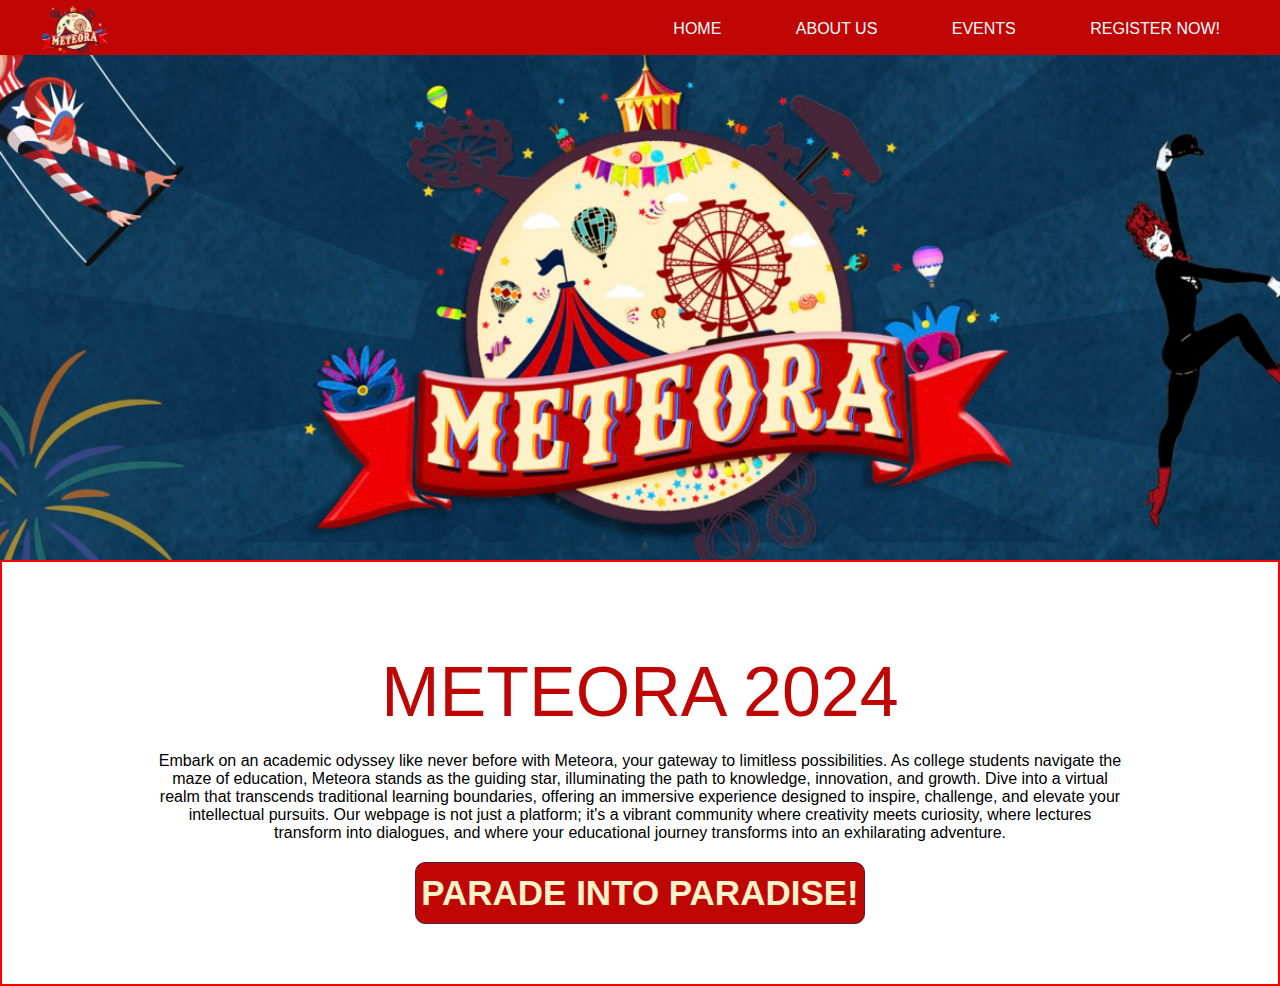
<file: index.html>
<!DOCTYPE html>
<html lang="en">
<head>
    <meta charset="UTF-8">
    <meta name="viewport" content="width=device-width, initial-scale=1.0">
    <title>Welcome | Meteora 2024</title>
    <link rel="shortcut icon" href="images/logo.png" type="image/x-icon">
    <link rel="stylesheet" href="app.css">
</head>
<body>
    <div class="container">
    <header>
        <nav class="navigate">
            <div class="logo"><a href="index.html"><img src="images/logo.png" alt=""></a></div>
            <ul>
                <li><a href="index.html">HOME</a></li>
                <li><a href="about.html">ABOUT US</a></li>
                <li><a href="events.html">EVENTS</a></li>
                <li><a href="">REGISTER NOW!</a></li>
            </ul>
        </nav>
    </header>
</div>
<div class="clrChange">
    
    <section class="section1 content ">
        <h1 class="mainTitle">METEORA 2024</h1>
        <p class="org" style="text-align: center;">Embark on an academic odyssey like never before with Meteora, your gateway to limitless possibilities. As college students navigate the maze of education, Meteora stands as the guiding star, illuminating the path to knowledge, innovation, and growth. Dive into a virtual realm that transcends traditional learning boundaries, offering an immersive experience designed to inspire, challenge, and elevate your intellectual pursuits. Our webpage is not just a platform; it's a vibrant community where creativity meets curiosity, where lectures transform into dialogues, and where your educational journey transforms into an exhilarating adventure.</p>
       
    </section>
    <section class="visitbtn">
        <div class="outer">
            <div class="inner"><a style="text-decoration: none;" href="events.html"><h3>PARADE INTO PARADISE!</h3></a></div>
        </div>
        
    </section>
</div>
</body>
</html>
</file>
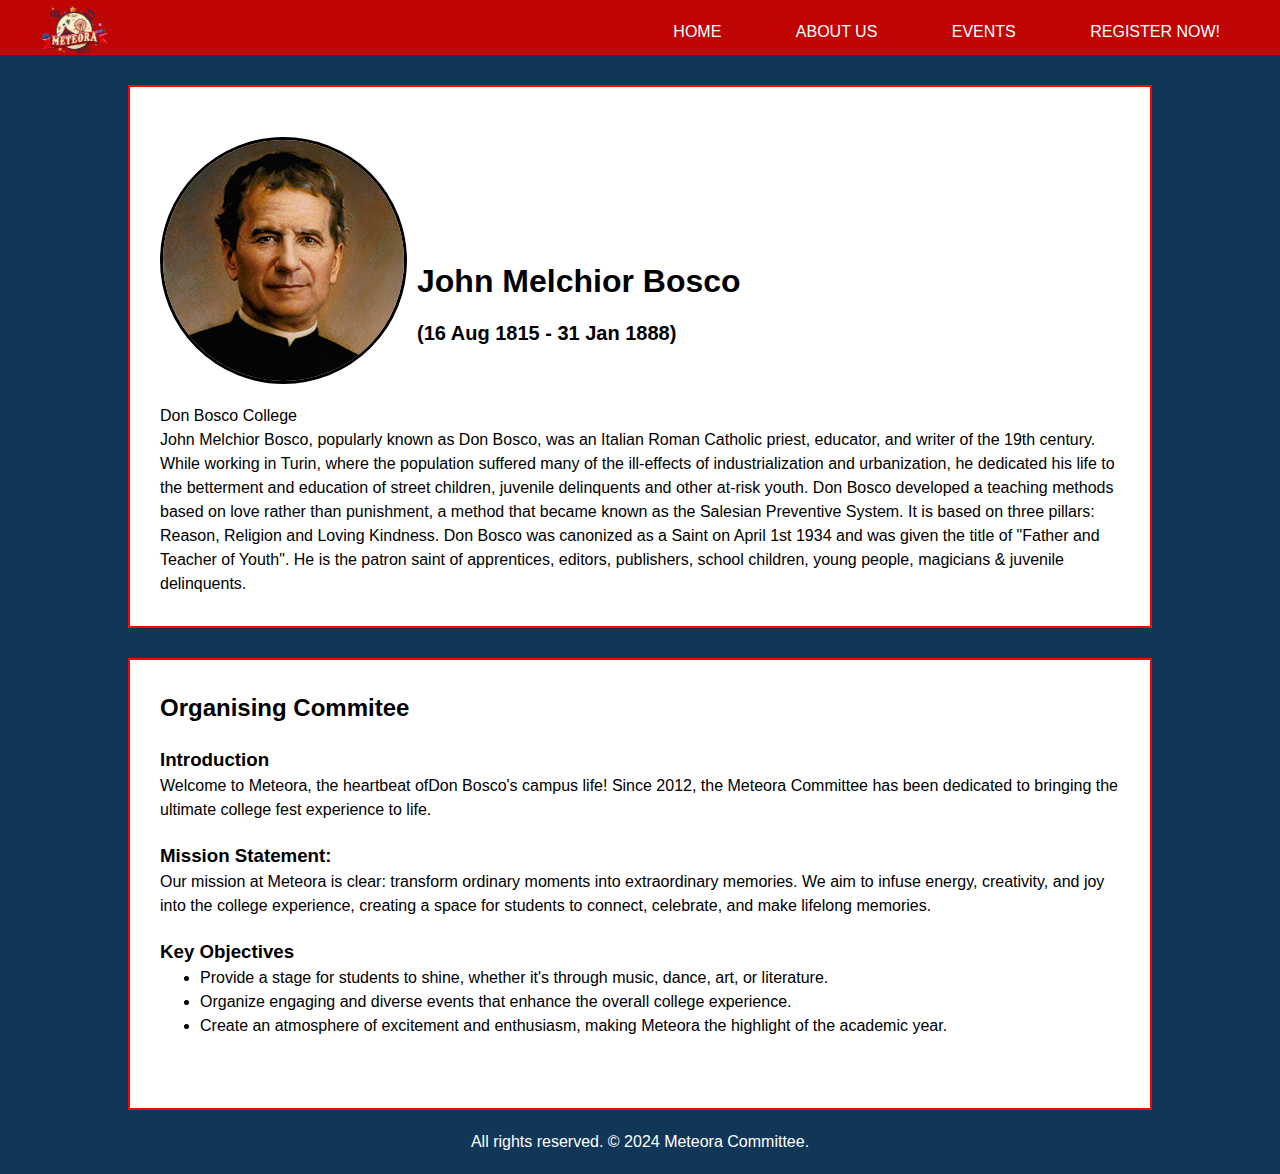
<file: about.html>
<!DOCTYPE html>
 <html lang="en">
 <head>
    <meta charset="UTF-8">
    <meta name="viewport" content="width=device-width, initial-scale=1.0">
    <title>About us | Meteora 2024</title>
    <link rel="shortcut icon" href="images/logo.png" type="image/x-icon">
    <link rel="stylesheet" href="app.css">
 </head>
 <body>
    <div class="bg">
    <header>
        <nav class="navigate">
            <div class="logo"><a href="index.html"><img src="images/logo.png" alt=""></a></div>
            <ul>
                <li><a href="index.html">HOME</a></li>
                <li><a href="about.html">ABOUT US</a></li>
                <li><a href="events.html">EVENTS</a></li>
                <li><a href="">REGISTER NOW!</a></li>
            </ul>
        </nav>
    </header>
    <div class="content">
    <section class="sec1 clrChange">
        <div class="image2">
            <img src="images/boscuBoi.jpg" alt="Don Bosco">
            <h1 class="name">John Melchior Bosco <br><span class="date">(16 Aug 1815 - 31 Jan 1888)</span></h1>
            
        </div>
        <h2">Don Bosco College</h2>
        
        <p>John Melchior Bosco, popularly known as Don Bosco, was an Italian Roman Catholic priest, educator, and writer of the 19th century.
            While working in Turin, where the population suffered many of the ill-effects of industrialization and urbanization, he dedicated his life to the betterment and education of street children, juvenile delinquents and other at-risk youth.
            Don Bosco developed a teaching methods based on love rather than punishment, a method that became known as the Salesian Preventive System. It is based on three pillars: Reason, Religion and Loving Kindness.
            Don Bosco was canonized as a Saint on April 1st 1934 and was given the title of "Father and Teacher of Youth". He is the patron saint of apprentices, editors, publishers, school children, young people, magicians & juvenile delinquents.</p>
            
    </section>
    <div  class="clrChange">
    <section class="organisingComit ">
        <h2>Organising Commitee</h2>
        <section class="org">
            <h3>Introduction</h3>
        <p>
            Welcome to Meteora, the heartbeat ofDon Bosco's campus life! Since 2012, the Meteora Committee has been dedicated to bringing the ultimate college fest experience to life.</p>
        </section>
            <section class="org">
                <h3>Mission Statement:</h3>
            <p>
                Our mission at Meteora is clear: transform ordinary moments into extraordinary memories. We aim to infuse energy, creativity, and joy into the college experience, creating a space for students to connect, celebrate, and make lifelong memories.</p>
            </section>
            <section class="org">
                <h3>Key Objectives</h3>
            <ul class="list">
                <li> Provide a stage for students to shine, whether it's through music, dance, art, or literature.</li>
                <li>Organize engaging and diverse events that enhance the overall college experience.</li>
                <li>Create an atmosphere of excitement and enthusiasm, making Meteora the highlight of the academic year.</li>
            </ul>
            </section>
    </section>
    
</div>
    <footer class="foot">
       
        <p style="text-align: center;">All rights reserved. &copy 2024 Meteora Committee.</p>
    </footer>

    </div>
</div>
 </body>
 </html>
</file>
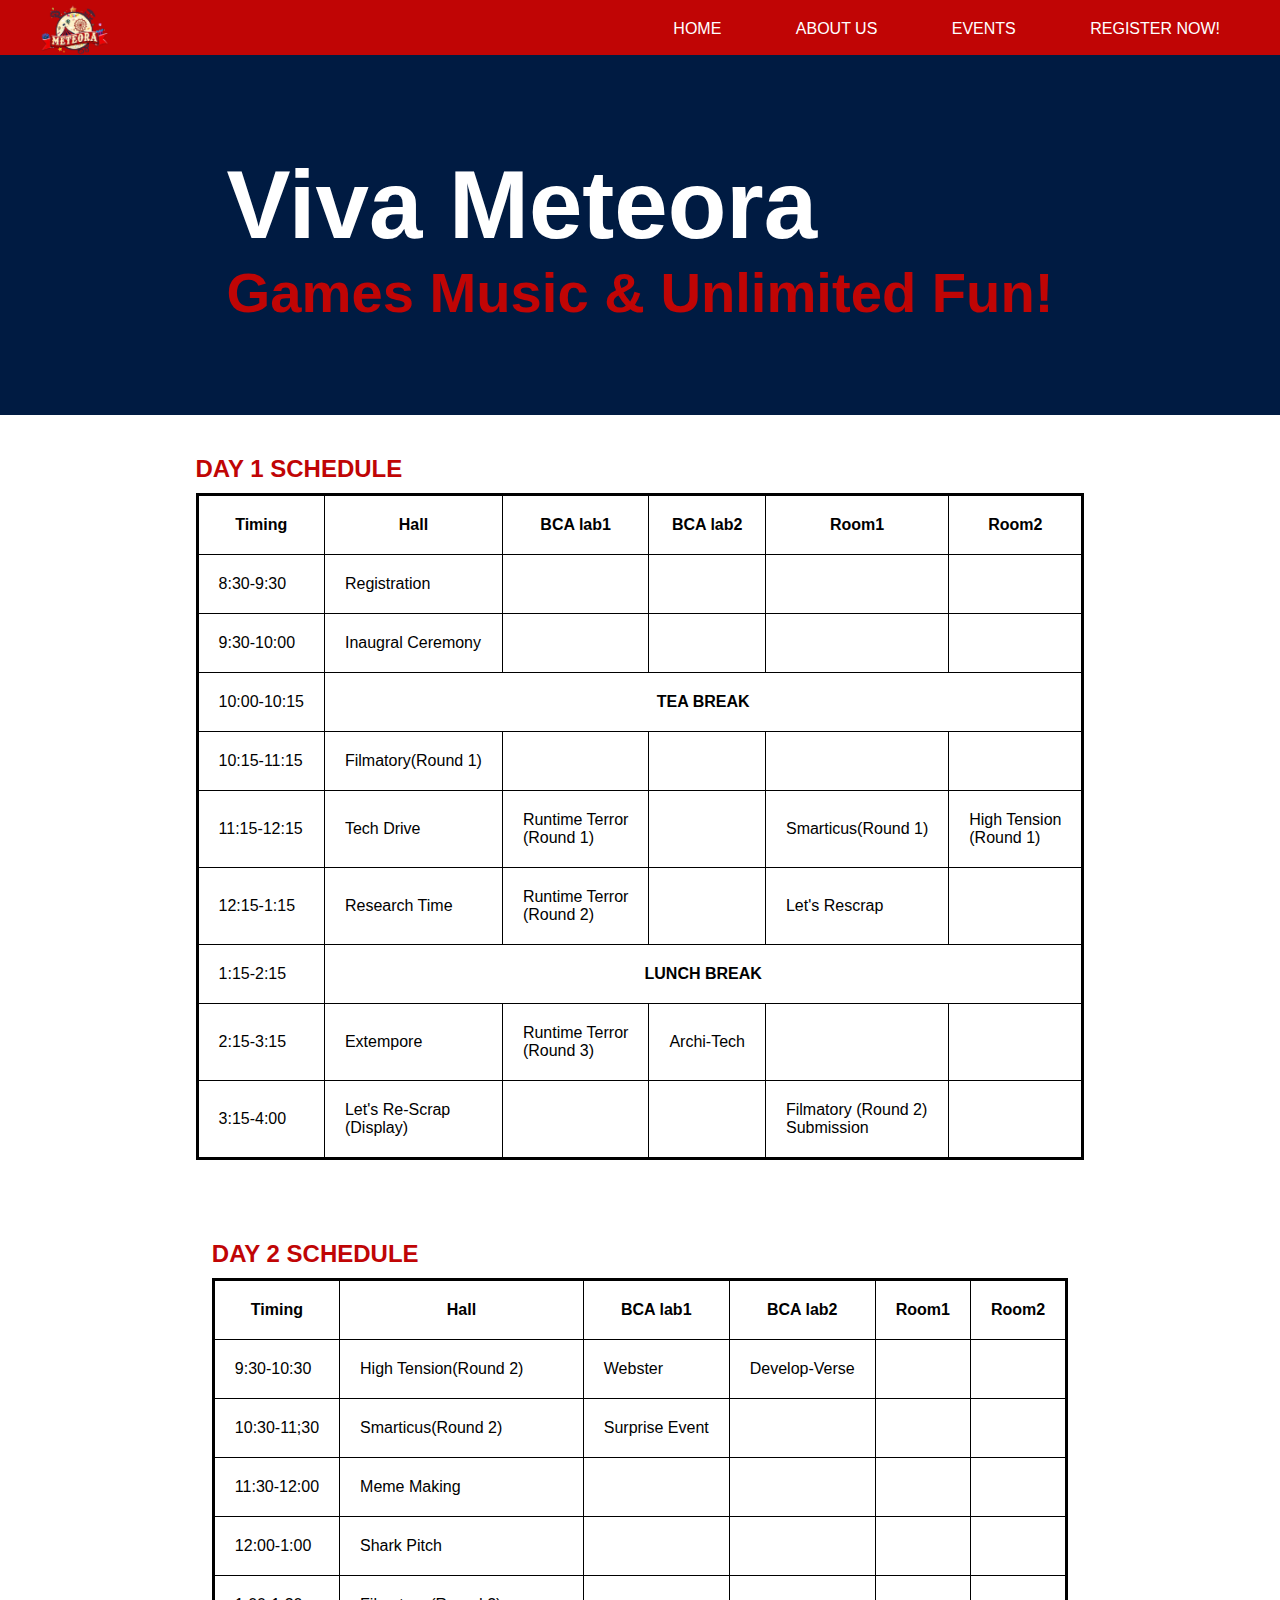
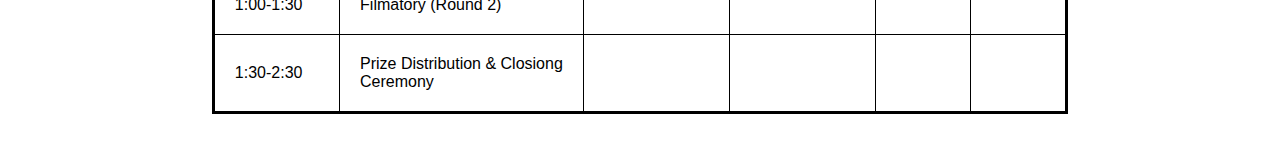
<file: events.html>
<!DOCTYPE html>
<html lang="en">
<head>
    <meta charset="UTF-8">
    <meta name="viewport" content="width=device-width, initial-scale=1.0">
    <title>Events | Meteora 2024</title>
    <link rel="shortcut icon" href="images/logo.png" type="image/x-icon">
    <link rel="stylesheet" href="app.css">
</head>
<body>
    <header>
        <nav class="navigate">
            <div class="logo"><a href="index.html"><img src="images/logo.png" alt=""></a></div>
            <ul>
                <li><a href="index.html">HOME</a></li>
                <li><a href="about.html">ABOUT US</a></li>
                <li><a href="events.html">EVENTS</a></li>
                <li><a href="">REGISTER NOW!</a></li>
            </ul>
        </nav>
    </header>
    <section class="evtSec1">
        <div class="title-1"><h1>Viva Meteora</h1>
        <span class="title-2"><h3 >Games Music & Unlimited Fun! </h3></span></div>
    </section>
    <div class="content">
        <div class="tableStyle">
        <section class="day1">
            <div class="tableHead"><h2>DAY 1 SCHEDULE</h2></div>
            <table >
                <thead>
                    <tr>
                        <th>Timing</th> <th>Hall</th> <th>BCA lab1</th> <th>BCA lab2</th> <th>Room1</th><th>Room2</th>
                    </tr>
                </thead>
                <tbody>
                    <tr>
                        <td>8:30-9:30</td>
                        <td>Registration</td>
                        <td></td>
                        <td></td>
                        <td></td>
                        <td></td>
                    </tr>
                    <tr>
                        <td>9:30-10:00</td>
                        <td>Inaugral Ceremony</td>
                        <td></td>
                        <td></td>
                        <td></td>
                        <td></td>
                    </tr>
                    <tr>
                        <td>10:00-10:15</td>
                        <td colspan="5" style="text-align: center; font-weight:700;">TEA BREAK</td>
                    </tr>
                    <tr>
                        <td>10:15-11:15</td>
                        <td>Filmatory(Round 1)</td>
                        <td></td>
                        <td></td>
                        <td></td>
                    </tr>
                    <tr>
                        <td>11:15-12:15</td>
                        <td>Tech Drive</td>
                        <td>Runtime Terror <br>(Round 1)</td>
                        <td></td>
                        <td>Smarticus(Round 1)</td>
                        <td>High Tension <br>(Round 1)</td>
                    </tr>
                    <tr>
                        <td>12:15-1:15</td>
                        <td>Research Time</td>
                        <td>Runtime Terror <br>(Round 2)</td>
                        <td></td>
                        <td>Let's Rescrap</td>
                        <td></td>
                    </tr>
                    <tr>
                        <td>1:15-2:15</td>
                        <td colspan="5" style="text-align: center; font-weight:700;">LUNCH BREAK</td>
                    </tr>
                    <tr>
                        <td>2:15-3:15</td>
                        <td>Extempore</td>
                        <td>Runtime Terror <br>(Round 3)</td>
                        <td>Archi-Tech</td>
                        <td></td>
                        <td></td>
                    </tr>
                    <tr>
                        <td>3:15-4:00</td>
                        <td>Let's Re-Scrap <br>(Display)</td>
                        <td></td>
                        <td></td>
                        <td>Filmatory (Round 2) <br>Submission</td>
                        <td></td>
                    </tr>
                </tbody>
            </table>
        </section>
        <section class="day2">
           
            
            <table >
                <div class="tableHead"><h2>DAY 2 SCHEDULE</h2></div>
                <thead>
                    <tr>
                        <th>Timing</th> <th>Hall</th> <th>BCA lab1</th> <th>BCA lab2</th> <th>Room1</th><th>Room2</th>
                    </tr>
                </thead>
                <tbody>
                    <tr>
                        <td>9:30-10:30</td>
                        <td>High Tension(Round 2)</td>
                        <td>Webster</td>
                        <td>Develop-Verse</td>
                        <td></td>
                        <td></td>
                    </tr>
                    <tr>
                        <td>10:30-11;30</td>
                        <td>Smarticus(Round 2)</td>
                        <td>Surprise Event</td>
                        <td></td>
                        <td></td>
                        <td></td>
                    </tr>
                    <tr>
                        <td>11:30-12:00</td>
                        <td>Meme Making</td>
                        <td</td>
                        <td></td>
                        <td></td>
                        <td></td>
                    </tr>
                    <tr>
                        <td>12:00-1:00</td>
                        <td>Shark Pitch</td>
                        <td></td>
                        <td></td>
                        <td></td>
                    </tr>
                    <tr>
                        <td>1:00-1:30</td>
                        <td>Filmatory (Round 2)</td>
                        <td></td>
                        <td></td>
                        <td></td>
                    </tr>
                    <tr>
                        <td>1:30-2:30</td>
                        <td>Prize Distribution & Closiong <br>Ceremony</td>
                        <td></td>
                        <td></td>
                        <td></td>
                    </tr>
                    
                </tbody>
            </table>
        </section>
        </div>
        <section class="eventInfo"></section>
    </div>
    
    
</body>
</html>
</file>
<file: app.css>
*{
    margin: 0;
    padding: 0;
    box-sizing: border-box;
}
html body{
    font-family: 'Arial';
}
.content{
    width: 80%;
    margin: 0 auto;
}
.container{
    width: 100%;
    height: 560px;
    background-image: url('images/meteoraBG.png');
    background-position:10% 30%;
    background-size: cover;
    background-repeat:no-repeat ;
    overflow: hidden;
}
.logo img{
    width: 70px;
    position: absolute;
    top: 5px;
    left: 40px;
}

.navigate{
    width: 100%;
    height: 55px;
    display: flex;
    justify-content: space-between;
    background-color: #c00505;

}
.navigate ul li a{
    text-decoration: none;
    color: white;
    transition: 0.5s ease-in-out;

}
.navigate ul li a:hover{
    text-decoration: none;
    color: #fff0ca;

}
.navigate ul li {
    display: inline;
    padding: 0 10px;
    margin-right: 50px;
    position: relative;
    top: 20px;
}
.mainTitle{
    margin-top: 60px;
    font-size: 70px;
    font-weight: 200;
    text-align: center;
    color: #c00505;
}
.visitbtn{
    display: flex;
    justify-content: center;
    margin-top: 20px;
    padding-bottom: 30px;
}

.inner h3{
    border: 1px solid #492539;
    font-weight: 700;
    font-size: 35px;
    padding: 10px 5px;
    border-radius: 10px;
    background-color: #c00505;
    color: #fcf3ca;
    transition: 0.5s;
}
.inner h3:hover{
    border: 1px solid #666;
    font-weight: 700;
    font-size: 35px;
    padding: 10px 5px;
    border-radius: 6px;
    background-color: #001b42;
    color: white;
}
.bg{
    background-color: #103757;
    min-width: 100%;
    height: auto;
    font-size: 16px; 
    line-height: 1.5;
}
.sec1{
    margin: 30px 0;
}
.image2{
    display: flex;
}
.name{
    position: relative;
    top: 140px;
    left: 10px;
}
.date{
    font-size: 20px;
}
.image2 img{
    margin:20px 0;
    border: 3px solid black;
    border-radius: 50%;
    
}
.organisingComit{
    font-size: 16px; 
    line-height: 1.5;
    padding-bottom: 20px;
}
.org{
    margin: 20px 0;
}
.list{
    padding-left: 40px;
}
.clrChange{
    background-color: white;
    border: 2px solid red;
    padding: 30px;
}
.foot{
    padding-top: 20px ;
    padding-bottom: 20px; 
    color: white;
}

.evtSec1{
    width: 100%;
    height: 40vh;
    display: flex;
    justify-content: center;
    background-color: #001b42;
}
.title-1{
    position: absolute;
    top: 150px; 
    color: white;
    font-size: 3em;
}
.title-2{
    font-size: 1em;
    color: #c00505;
}
table,
tr,
td,
th{
    border: 1px solid black;
    border-collapse: collapse;
    padding: 20px ;
}
table{
    border: 3px solid black;
}
table td{
    font-weight: 500;
}
.day1
,.day2{
    margin: 40px 0;
}
.tableStyle{
    display: flex;
    flex-direction: column;
    justify-content: center;
    align-items: center;
}
.tableHead{
    margin-bottom: 10px;
    color: #c00505;
}
</file>
